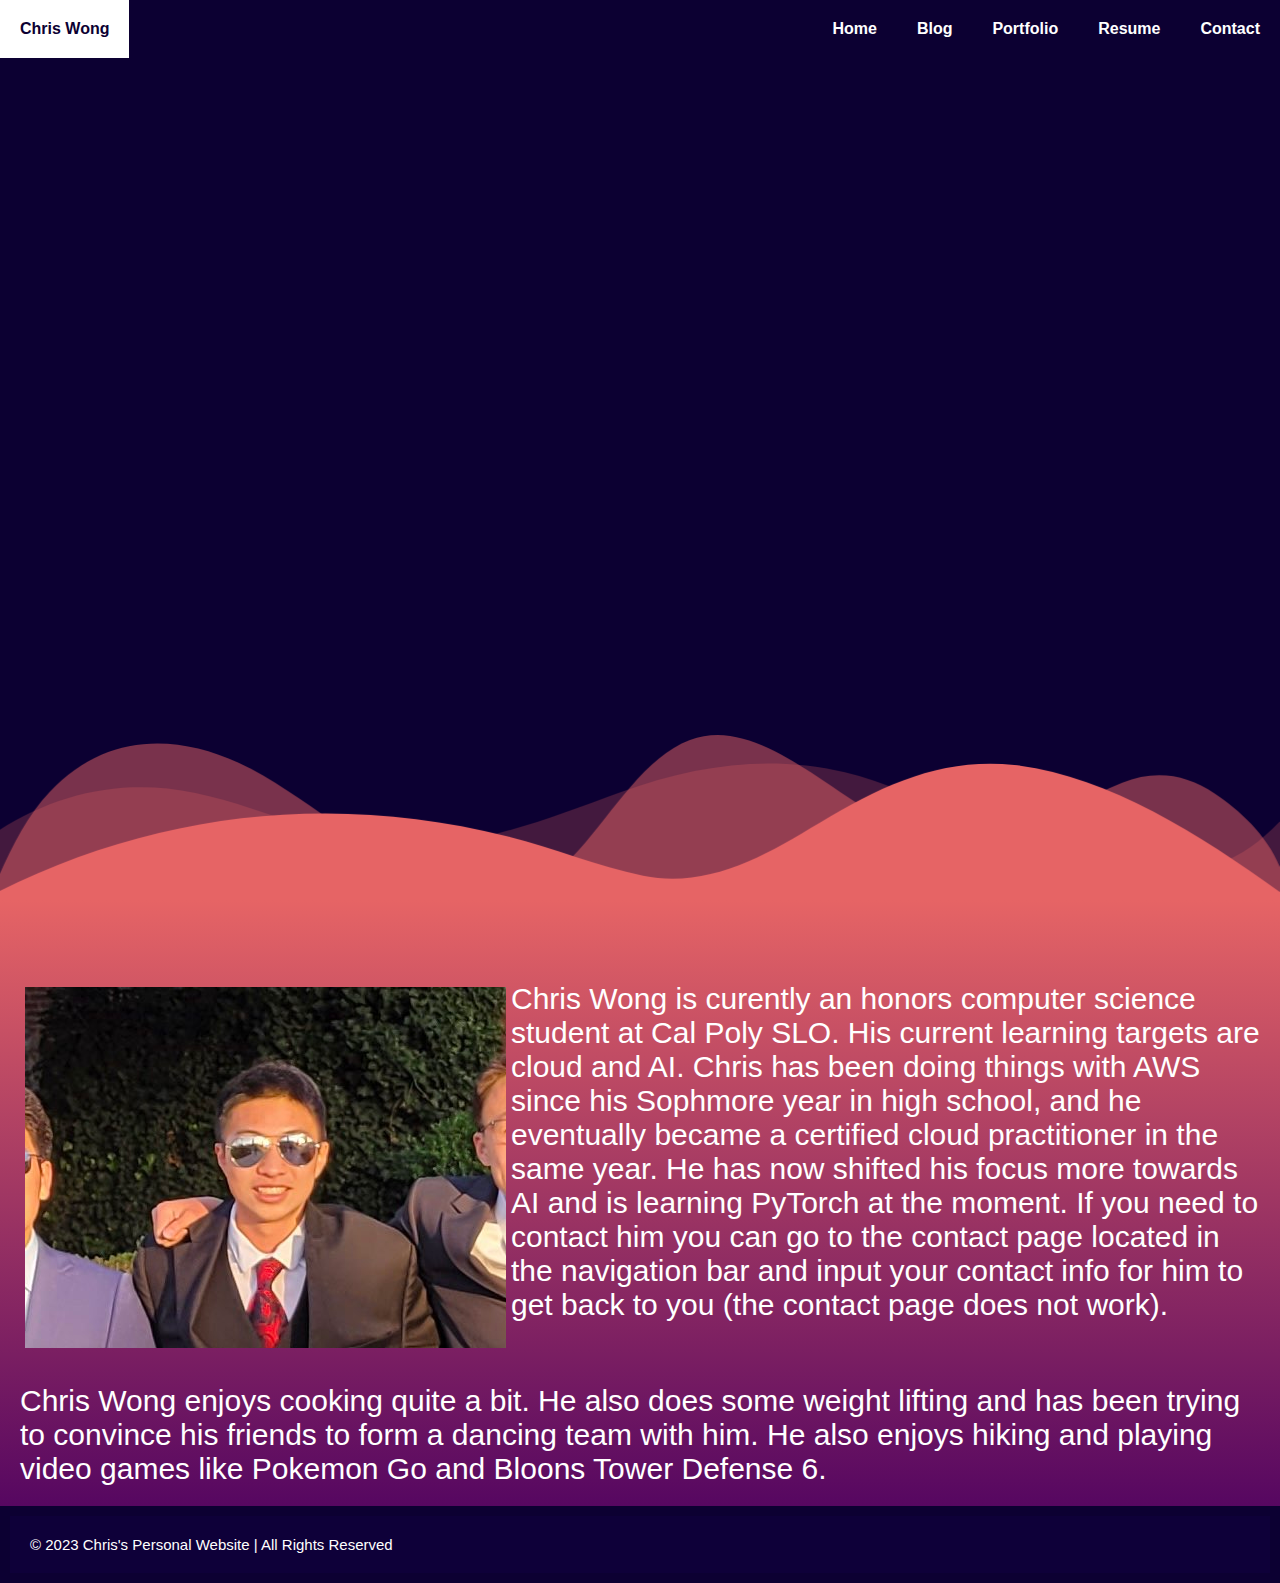
<file: index.html>
<!DOCTYPE html>
<html>
  <head>
    <title>Chris Wong</title>
    <link rel="stylesheet" href="styles.css" />
  </head>

  <body>
    <nav class="navbar">
      <ul class="nav-list">
        <a href="contact.html">Contact</a>
        <a href="resume.html">Resume</a>
        <a href="portfolio.html">Portfolio</a>
        <a href="blog.html">Blog</a>
        <a href="index.html">Home</a>
        <div class="logo">
          <a href="index.html">Chris Wong</a>
        </div>
      </ul>
    </nav>
    <main>
      <div class="wrapper">
        <h1 class="page_title">Chris Wong</h1>
      </div>
      <div class="about">
        <div class="about-text">
          <h2 class="about-me">About Me</h2>
          <div class="border">
            <div class="about-image">
              <img src="images/chris_image.jpg" alt="my pfp" />
            </div>
            <p class="content">
              Chris Wong is curently an honors computer science student at Cal
              Poly SLO. His current learning targets are cloud and AI. Chris has
              been doing things with AWS since his Sophmore year in high school,
              and he eventually became a certified cloud practitioner in the
              same year. He has now shifted his focus more towards AI and is
              learning PyTorch at the moment. If you need to contact him you can
              go to the contact page located in the navigation bar and input
              your contact info for him to get back to you (the contact page
              does not work).
            </p>
          </div>
          <div class="break"></div>
          <h2 class="about-me">Hobbies</h2>
          <p class="content">
            Chris Wong enjoys cooking quite a bit. He also does some weight
            lifting and has been trying to convince his friends to form a
            dancing team with him. He also enjoys hiking and playing video games
            like Pokemon Go and Bloons Tower Defense 6.
          </p>
        </div>
      </div>
      <div class="wave">
        <svg
          data-name="Layer 1"
          xmlns="http://www.w3.org/2000/svg"
          viewBox="0 0 1200 120"
          preserveAspectRatio="none"
        >
          <path
            d="M0,0V46.29c47.79,22.2,103.59,32.17,158,28,70.36-5.37,136.33-33.31,206.8-37.5C438.64,32.43,512.34,53.67,583,72.05c69.27,18,138.3,24.88,209.4,13.08,36.15-6,69.85-17.84,104.45-29.34C989.49,25,1113-14.29,1200,52.47V0Z"
            opacity=".25"
            class="shape-fill"
          ></path>
          <path
            d="M0,0V15.81C13,36.92,27.64,56.86,47.69,72.05,99.41,111.27,165,111,224.58,91.58c31.15-10.15,60.09-26.07,89.67-39.8,40.92-19,84.73-46,130.83-49.67,36.26-2.85,70.9,9.42,98.6,31.56,31.77,25.39,62.32,62,103.63,73,40.44,10.79,81.35-6.69,119.13-24.28s75.16-39,116.92-43.05c59.73-5.85,113.28,22.88,168.9,38.84,30.2,8.66,59,6.17,87.09-7.5,22.43-10.89,48-26.93,60.65-49.24V0Z"
            opacity=".5"
            class="shape-fill"
          ></path>
          <path
            d="M0,0V5.63C149.93,59,314.09,71.32,475.83,42.57c43-7.64,84.23-20.12,127.61-26.46,59-8.63,112.48,12.24,165.56,35.4C827.93,77.22,886,95.24,951.2,90c86.53-7,172.46-45.71,248.8-84.81V0Z"
            class="shape-fill"
          ></path>
        </svg>
      </div>
    </main>
    <footer class="footer">
      © 2023 Chris's Personal Website | All Rights Reserved
    </footer>
  </body>
</html>
</file>
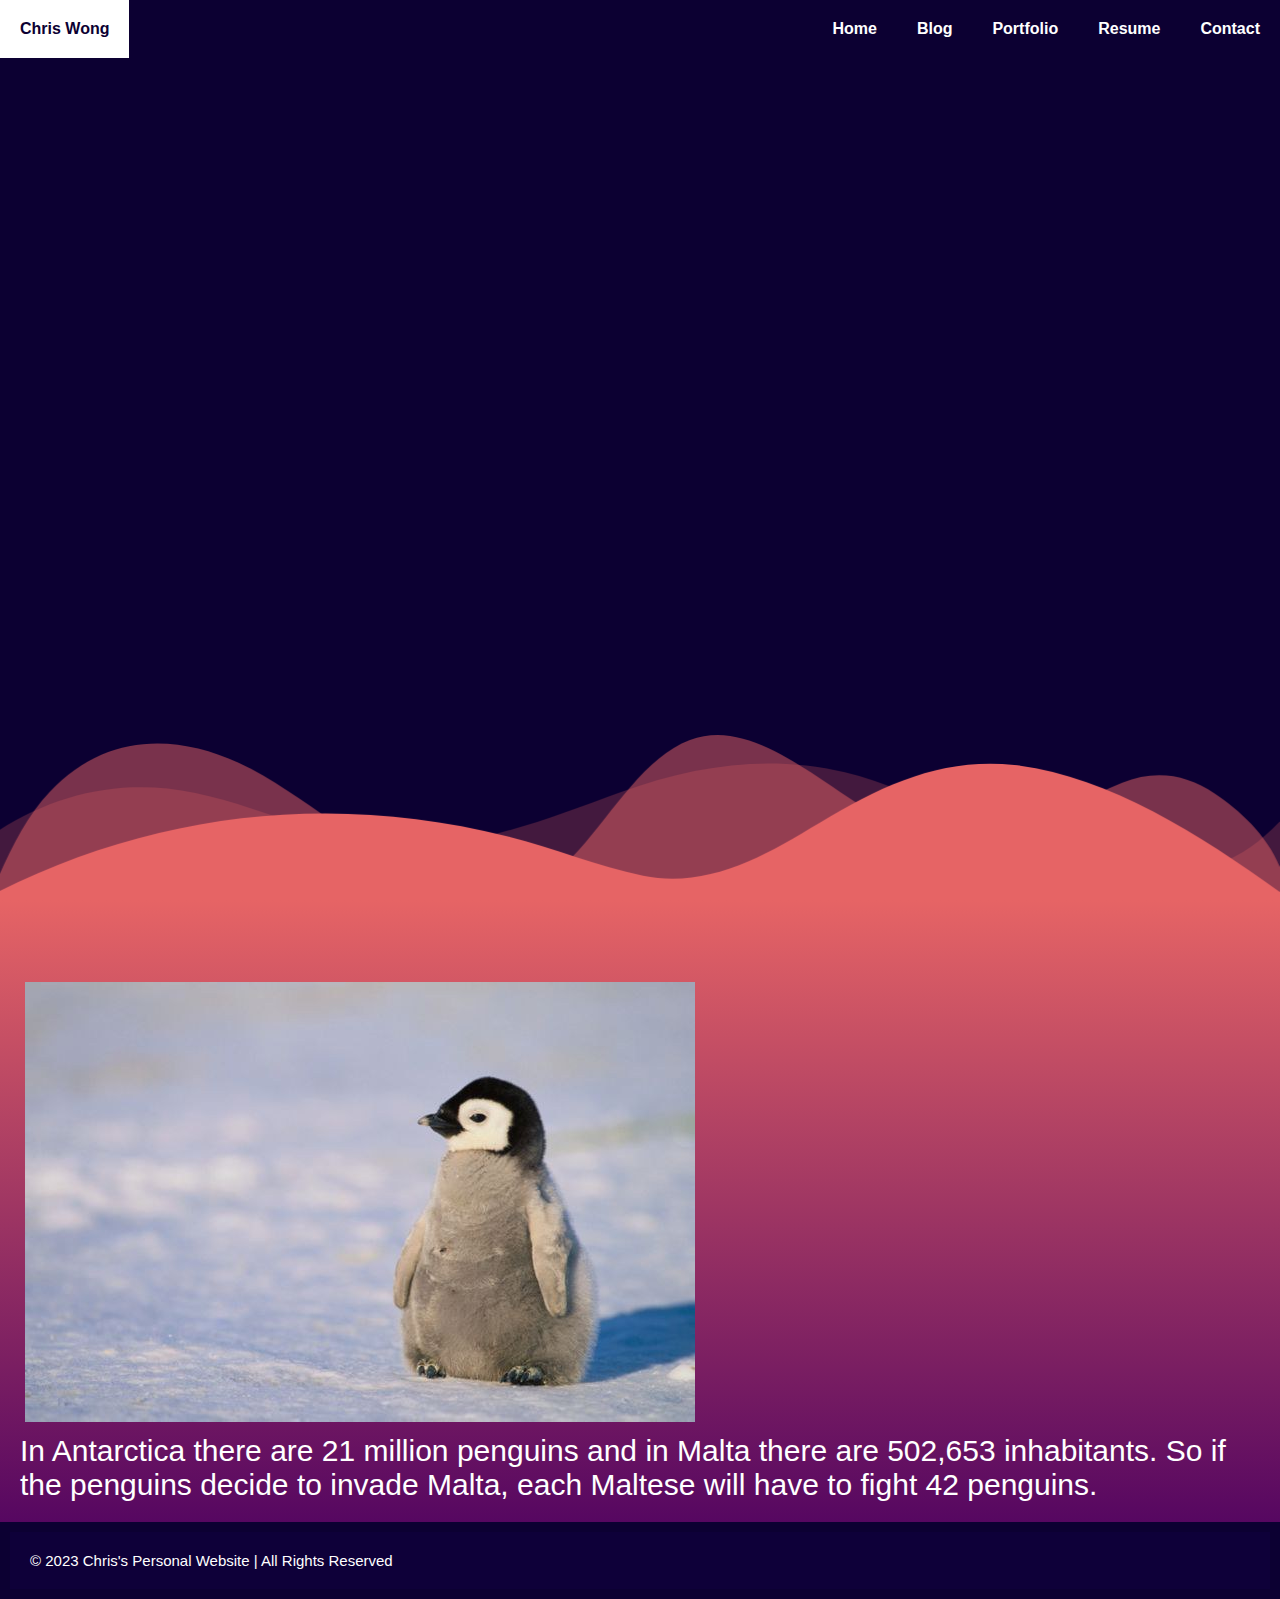
<file: blog.html>
<!DOCTYPE html>
<html>
  <head>
    <title>Chris Wong</title>
    <link rel="stylesheet" href="styles.css" />
  </head>

  <body>
    <nav class="navbar">
      <ul class="nav-list">
        <a href="contact.html">Contact</a>
        <a href="resume.html">Resume</a>
        <a href="portfolio.html">Portfolio</a>
        <a href="blog.html">Blog</a>
        <a href="index.html">Home</a>
        <div class="logo">
          <a href="index.html">Chris Wong</a>
        </div>
      </ul>
    </nav>
    <main>
      <div class="wrapper">
        <h1 class="page_title">Blog</h1>
      </div>
      <div class="about">
        <div class="about-text">
          <h2 class="about-me">Penguins</h2>
          <div class="border">
            <div class="blog-image">
              <img src="images/penpen.jpeg" alt="penguin" />
            </div>
            <p class="content">
              In Antarctica there are 21 million penguins and in Malta there are
              502,653 inhabitants. So if the penguins decide to invade Malta,
              each Maltese will have to fight 42 penguins.
            </p>
          </div>
        </div>
      </div>
      <div class="wave">
        <svg
          data-name="Layer 1"
          xmlns="http://www.w3.org/2000/svg"
          viewBox="0 0 1200 120"
          preserveAspectRatio="none"
        >
          <path
            d="M0,0V46.29c47.79,22.2,103.59,32.17,158,28,70.36-5.37,136.33-33.31,206.8-37.5C438.64,32.43,512.34,53.67,583,72.05c69.27,18,138.3,24.88,209.4,13.08,36.15-6,69.85-17.84,104.45-29.34C989.49,25,1113-14.29,1200,52.47V0Z"
            opacity=".25"
            class="shape-fill"
          ></path>
          <path
            d="M0,0V15.81C13,36.92,27.64,56.86,47.69,72.05,99.41,111.27,165,111,224.58,91.58c31.15-10.15,60.09-26.07,89.67-39.8,40.92-19,84.73-46,130.83-49.67,36.26-2.85,70.9,9.42,98.6,31.56,31.77,25.39,62.32,62,103.63,73,40.44,10.79,81.35-6.69,119.13-24.28s75.16-39,116.92-43.05c59.73-5.85,113.28,22.88,168.9,38.84,30.2,8.66,59,6.17,87.09-7.5,22.43-10.89,48-26.93,60.65-49.24V0Z"
            opacity=".5"
            class="shape-fill"
          ></path>
          <path
            d="M0,0V5.63C149.93,59,314.09,71.32,475.83,42.57c43-7.64,84.23-20.12,127.61-26.46,59-8.63,112.48,12.24,165.56,35.4C827.93,77.22,886,95.24,951.2,90c86.53-7,172.46-45.71,248.8-84.81V0Z"
            class="shape-fill"
          ></path>
        </svg>
      </div>
    </main>
    <footer class="footer">
      © 2023 Chris's Personal Website | All Rights Reserved
    </footer>
  </body>
</html>
</file>
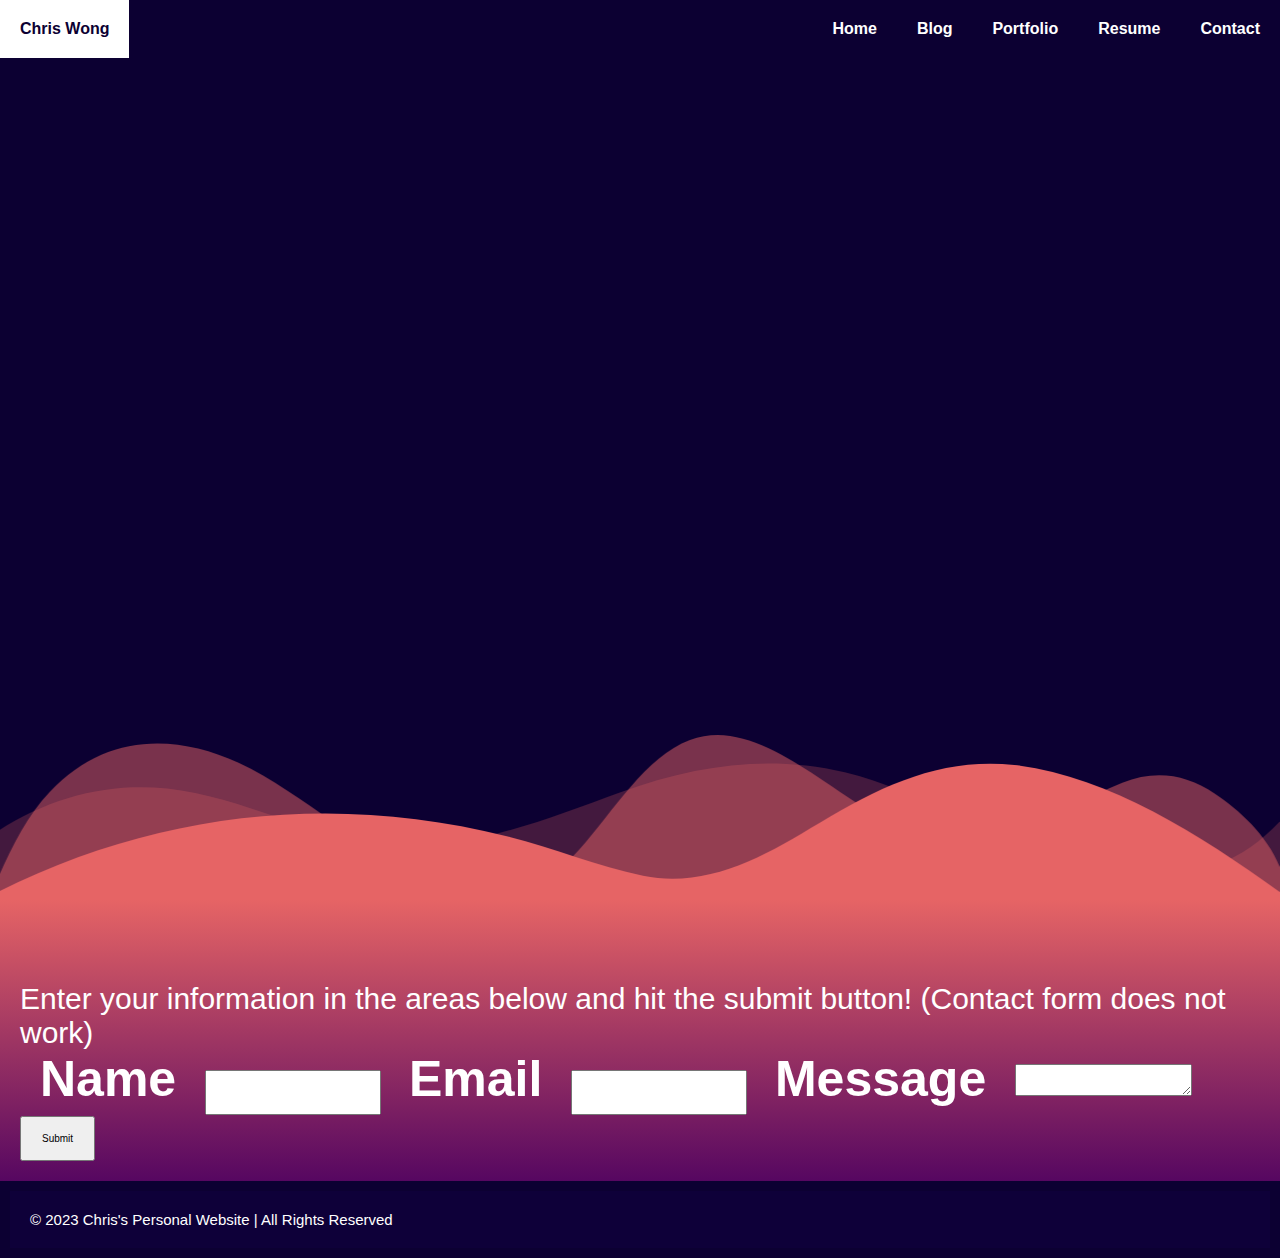
<file: contact.html>
<!DOCTYPE html>
<html>
  <head>
    <title>Chris Wong</title>
    <link rel="stylesheet" href="styles.css" />
  </head>

  <body>
    <nav class="navbar">
      <ul class="nav-list">
        <a href="contact.html">Contact</a>
        <a href="resume.html">Resume</a>
        <a href="portfolio.html">Portfolio</a>
        <a href="blog.html">Blog</a>
        <a href="index.html">Home</a>
        <div class="logo">
          <a href="index.html">Chris Wong</a>
        </div>
      </ul>
    </nav>
    <main>
      <div class="wrapper">
        <h1 class="page_title">Contact</h1>
      </div>
      <div class="about">
        <div class="about-text">
          <h2 class="about-me">How To Contact</h2>
          <div class="border">
            <p class="content">
              Enter your information in the areas below and hit the submit
              button! (Contact form does not work)
            </p>
            <form id="contact-form">
              <label for="name">Name</label>
              <input type="text" id="name" name="name" required />

              <label for="email">Email</label>
              <input type="email" id="email" name="email" required />

              <label for="message">Message</label>
              <textarea id="message" name="message"></textarea>

              <input type="submit" />
            </form>
          </div>
        </div>
      </div>
      <div class="wave">
        <svg
          data-name="Layer 1"
          xmlns="http://www.w3.org/2000/svg"
          viewBox="0 0 1200 120"
          preserveAspectRatio="none"
        >
          <path
            d="M0,0V46.29c47.79,22.2,103.59,32.17,158,28,70.36-5.37,136.33-33.31,206.8-37.5C438.64,32.43,512.34,53.67,583,72.05c69.27,18,138.3,24.88,209.4,13.08,36.15-6,69.85-17.84,104.45-29.34C989.49,25,1113-14.29,1200,52.47V0Z"
            opacity=".25"
            class="shape-fill"
          ></path>
          <path
            d="M0,0V15.81C13,36.92,27.64,56.86,47.69,72.05,99.41,111.27,165,111,224.58,91.58c31.15-10.15,60.09-26.07,89.67-39.8,40.92-19,84.73-46,130.83-49.67,36.26-2.85,70.9,9.42,98.6,31.56,31.77,25.39,62.32,62,103.63,73,40.44,10.79,81.35-6.69,119.13-24.28s75.16-39,116.92-43.05c59.73-5.85,113.28,22.88,168.9,38.84,30.2,8.66,59,6.17,87.09-7.5,22.43-10.89,48-26.93,60.65-49.24V0Z"
            opacity=".5"
            class="shape-fill"
          ></path>
          <path
            d="M0,0V5.63C149.93,59,314.09,71.32,475.83,42.57c43-7.64,84.23-20.12,127.61-26.46,59-8.63,112.48,12.24,165.56,35.4C827.93,77.22,886,95.24,951.2,90c86.53-7,172.46-45.71,248.8-84.81V0Z"
            class="shape-fill"
          ></path>
        </svg>
      </div>
    </main>
    <footer class="footer">
      © 2023 Chris's Personal Website | All Rights Reserved
    </footer>
  </body>
</html>
</file>
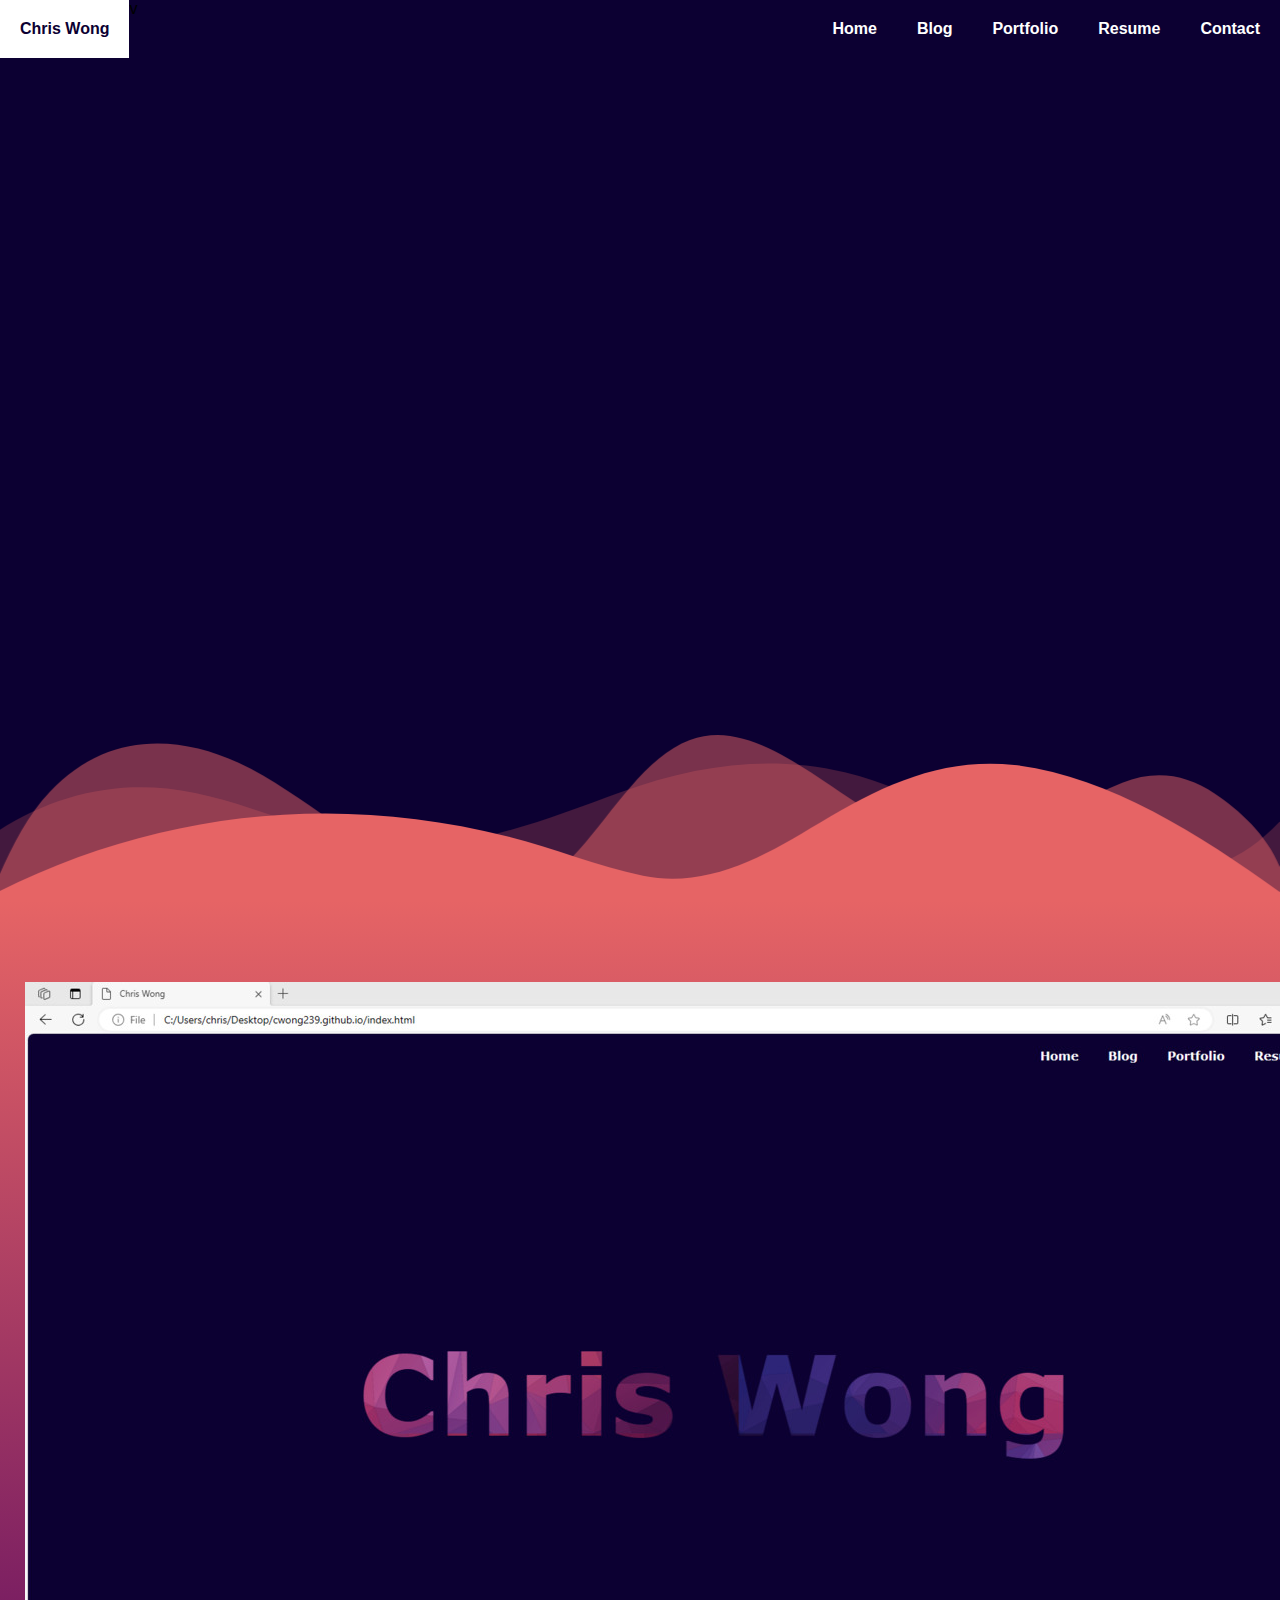
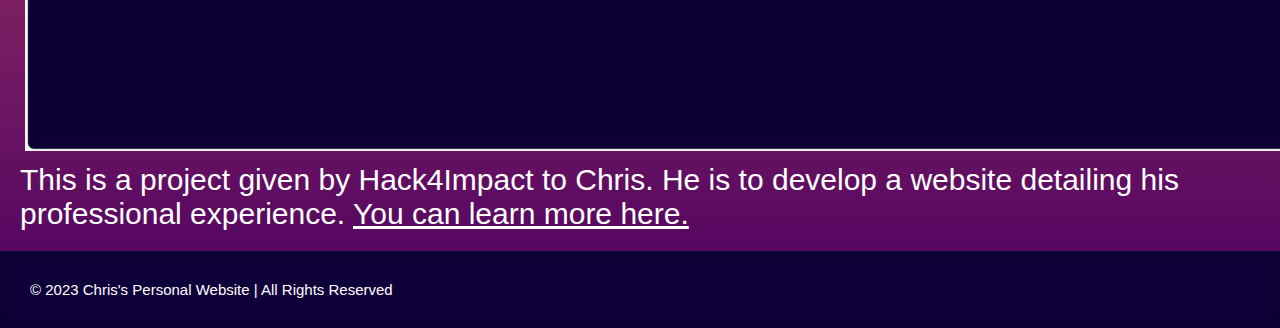
<file: portfolio.html>
<!DOCTYPE html>
<html>
  <head>
    <title>Chris Wong</title>
    <link rel="stylesheet" href="styles.css" />
  </head>

  <body>
    <nav class="navbar">
      <ul class="nav-list">
        <a href="contact.html">Contact</a>
        <a href="resume.html">Resume</a>
        <a href="portfolio.html">Portfolio</a>
        <a href="blog.html">Blog</a>
        <a href="index.html">Home</a>
        <div class="logo">
          <a href="index.html">Chris Wong</a>
        </div>v
      </ul>
    </nav>
    <main>
      <div class="project">
        <div class="wrapper">
          <h1 class="page_title">Portfolio</h1>
        </div>
        <div class="about">
          <div class="about-text">
            <h2 class="about-me">Chris's Webpage</h2>
            <div class="border">
              <div class="port-image">
                <img src="images/webpage.jpeg" alt="webpage" />
              </div>
              <p class="content">
                This is a project given by Hack4Impact to Chris. 
                He is to develop a website detailing his professional experience.
                <a href="index.html"> You can learn more here.</a>
              </p>
            </div>
          </div>
        </div>
        <div class="wave">
          <svg
            data-name="Layer 1"
            xmlns="http://www.w3.org/2000/svg"
            viewBox="0 0 1200 120"
            preserveAspectRatio="none"
          >
            <path
              d="M0,0V46.29c47.79,22.2,103.59,32.17,158,28,70.36-5.37,136.33-33.31,206.8-37.5C438.64,32.43,512.34,53.67,583,72.05c69.27,18,138.3,24.88,209.4,13.08,36.15-6,69.85-17.84,104.45-29.34C989.49,25,1113-14.29,1200,52.47V0Z"
              opacity=".25"
              class="shape-fill"
            ></path>
            <path
              d="M0,0V15.81C13,36.92,27.64,56.86,47.69,72.05,99.41,111.27,165,111,224.58,91.58c31.15-10.15,60.09-26.07,89.67-39.8,40.92-19,84.73-46,130.83-49.67,36.26-2.85,70.9,9.42,98.6,31.56,31.77,25.39,62.32,62,103.63,73,40.44,10.79,81.35-6.69,119.13-24.28s75.16-39,116.92-43.05c59.73-5.85,113.28,22.88,168.9,38.84,30.2,8.66,59,6.17,87.09-7.5,22.43-10.89,48-26.93,60.65-49.24V0Z"
              opacity=".5"
              class="shape-fill"
            ></path>
            <path
              d="M0,0V5.63C149.93,59,314.09,71.32,475.83,42.57c43-7.64,84.23-20.12,127.61-26.46,59-8.63,112.48,12.24,165.56,35.4C827.93,77.22,886,95.24,951.2,90c86.53-7,172.46-45.71,248.8-84.81V0Z"
              class="shape-fill"
            ></path>
          </svg>
        </div>
    </main>
    <footer class="footer">
      © 2023 Chris's Personal Website | All Rights Reserved
    </footer>
  </body>
</html>
</file>
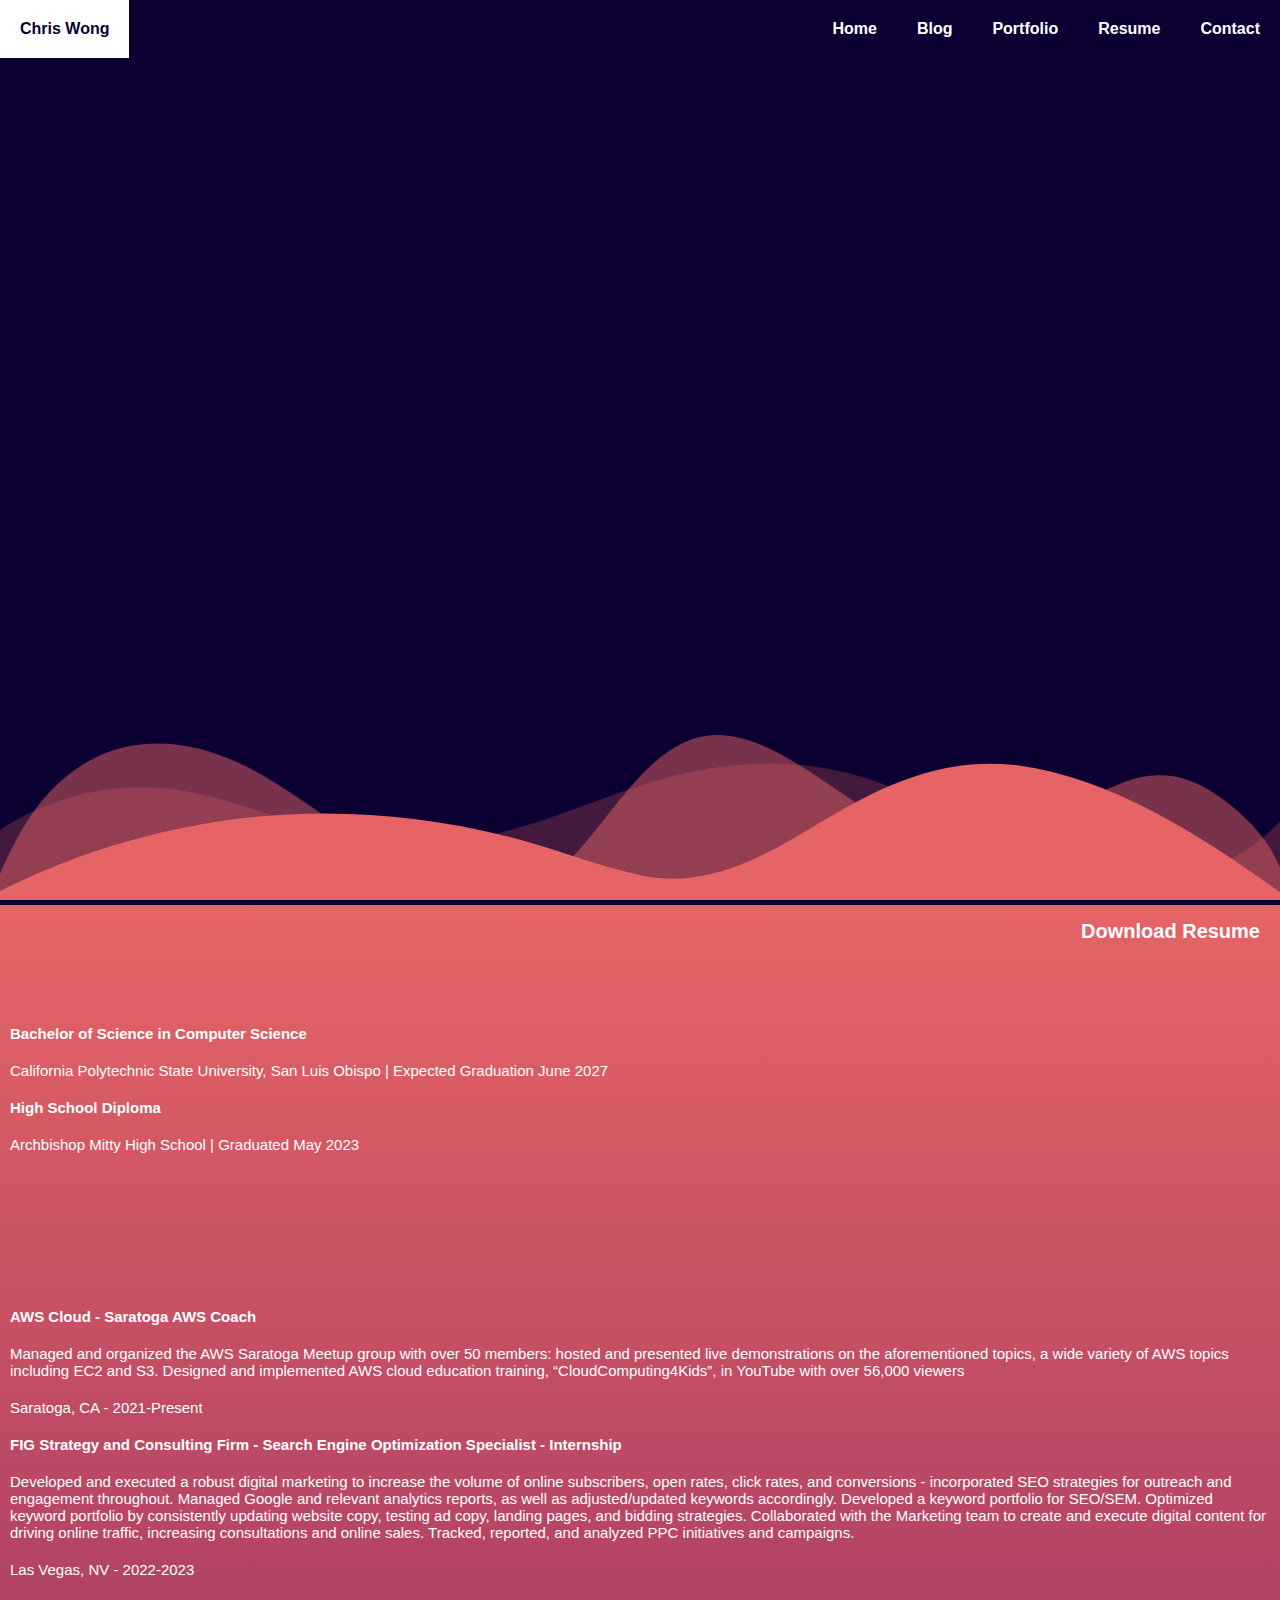
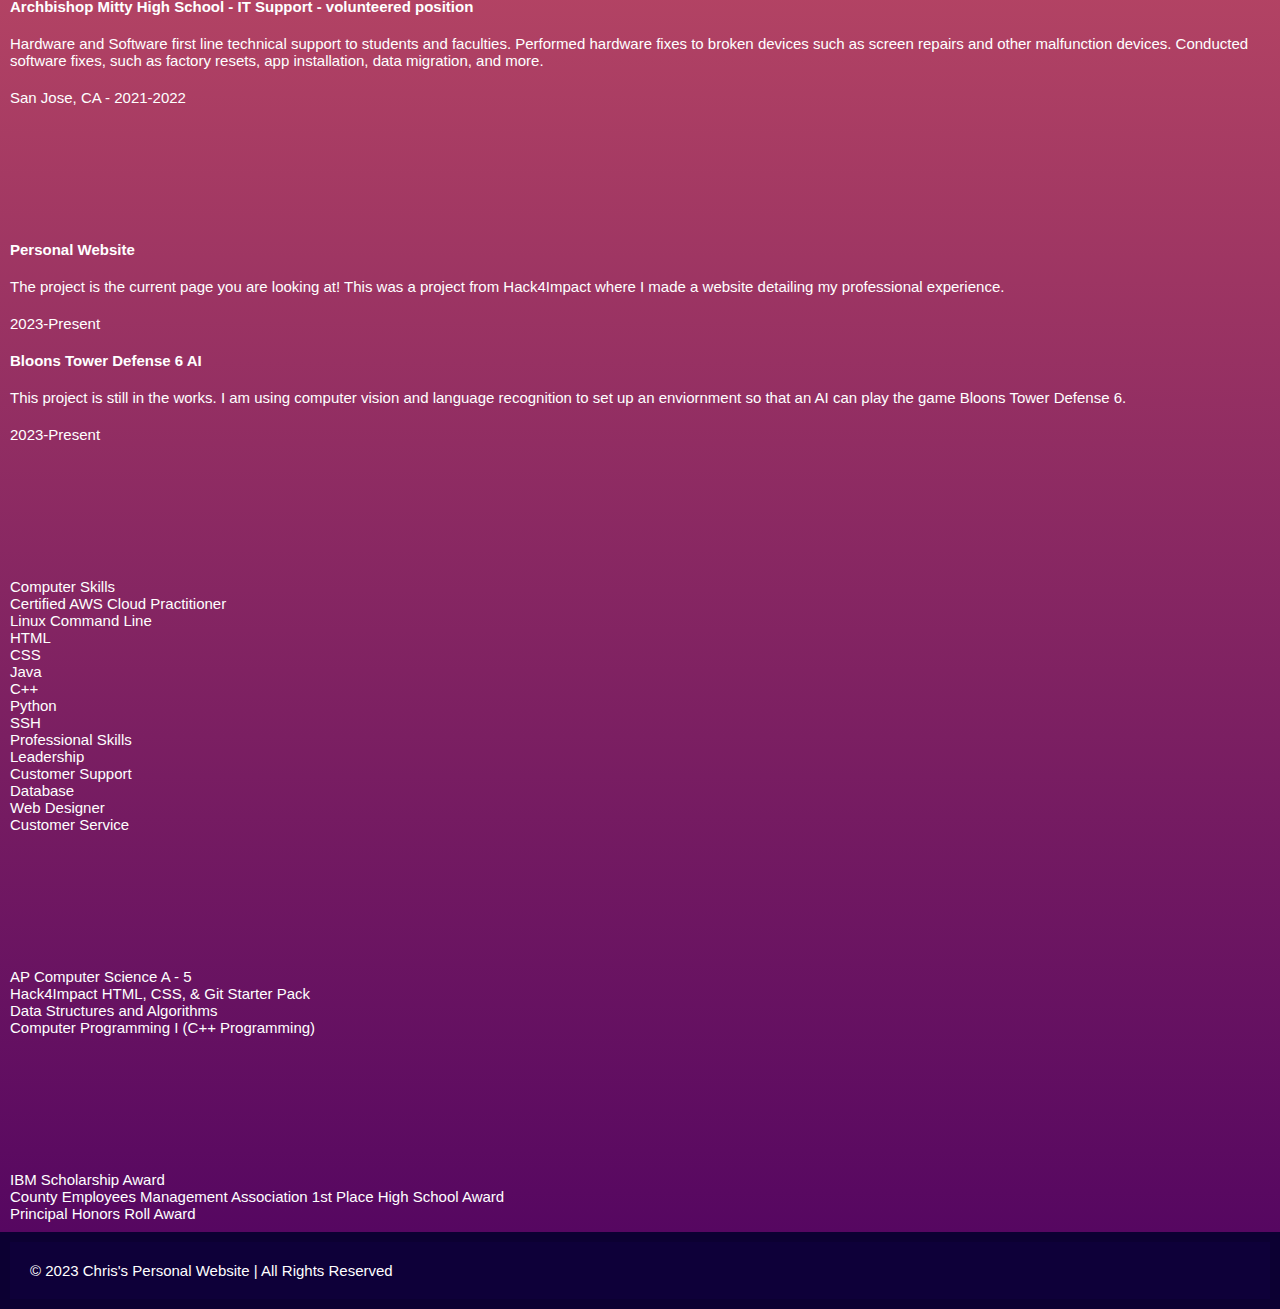
<file: resume.html>
<!DOCTYPE html>
<html>
  <head>
    <title>Chris Wong</title>
    <link rel="stylesheet" href="styles.css" />
  </head>
  <body>
    <nav class="navbar">
      <ul class="nav-list">
        <a href="contact.html">Contact</a>
        <a href="resume.html">Resume</a>
        <a href="portfolio.html">Portfolio</a>
        <a href="blog.html">Blog</a>
        <a href="index.html">Home</a>
        <div class="logo">
          <a href="index.html">Chris Wong</a>
        </div>
      </ul>
    </nav>
    <main>
      <div class="resume">
        <div class="wrapper">
          <h1 class="page_title">Resume</h1>
        </div>
        <div class="resume-down">
          <a href="files/Resume, Christopher_Wong, 2023.pdf" download>
            Download Resume
          </a>
        </div>
        <div class="all-resume">
          <section class="section">
            <h2 class="section-title">Education</h2>
            <div class="break1"></div>
            <div class="entry">
              <h3 class="entry-title">
                Bachelor of Science in Computer Science
              </h3>
              <p class="entry-info">
                California Polytechnic State University, San Luis Obispo |
                Expected Graduation June 2027
              </p>
              <h3 class="entry-title">High School Diploma</h3>
              <p class="entry-info">
                Archbishop Mitty High School | Graduated May 2023
              </p>
              <p class="entry-description"></p>
            </div>
          </section>

          <section class="section">
            <h2 class="section-title">Experience</h2>
            <div class="entry">
              <h3 class="entry-title">AWS Cloud - Saratoga AWS Coach</h3>
              <p class="entry-info">
                Managed and organized the AWS Saratoga Meetup group with over 50
                members: hosted and presented live demonstrations on the
                aforementioned topics, a wide variety of AWS topics including
                EC2 and S3. Designed and implemented AWS cloud education
                training, “CloudComputing4Kids”, in YouTube with over 56,000
                viewers
              </p>
              <p class="entry-description">Saratoga, CA - 2021-Present</p>

              <h3 class="entry-title">
                FIG Strategy and Consulting Firm - Search Engine Optimization
                Specialist - Internship
              </h3>
              <p class="entry-info">
                Developed and executed a robust digital marketing to increase
                the volume of online subscribers, open rates, click rates, and
                conversions - incorporated SEO strategies for outreach and
                engagement throughout. Managed Google and relevant analytics
                reports, as well as adjusted/updated keywords accordingly.
                Developed a keyword portfolio for SEO/SEM. Optimized keyword
                portfolio by consistently updating website copy, testing ad
                copy, landing pages, and bidding strategies. Collaborated with
                the Marketing team to create and execute digital content for
                driving online traffic, increasing consultations and online
                sales. Tracked, reported, and analyzed PPC initiatives and
                campaigns.
              </p>
              <p class="entry-description">Las Vegas, NV - 2022-2023</p>
            </div>

            <h3 class="entry-title">
              Archbishop Mitty High School - IT Support - volunteered position
            </h3>
            <p class="entry-info">
              Hardware and Software first line technical support to students and
              faculties. Performed hardware fixes to broken devices such as
              screen repairs and other malfunction devices. Conducted software
              fixes, such as factory resets, app installation, data migration,
              and more.
            </p>
            <p class="entry-description">San Jose, CA - 2021-2022</p>
          </section>

          <section class="section">
            <h2 class="section-title">Projects</h2>
            <div class="break"></div>
            <div class="entry">
              <h3 class="entry-title">Personal Website</h3>
              <p class="entry-info">
                The project is the current page you are looking at! This was a
                project from Hack4Impact where I made a website detailing my
                professional experience.
              </p>
              <p class="entry-description">2023-Present</p>

              <h3 class="entry-title">Bloons Tower Defense 6 AI</h3>
              <p class="entry-info">
                This project is still in the works. I am using computer vision
                and language recognition to set up an enviornment so that an AI
                can play the game Bloons Tower Defense 6.
              </p>
              <p class="entry-description">2023-Present</p>
            </div>
          </section>

          <section class="section">
            <h2 class="section-title">Skills</h2>
            <div class="skills">
              <ul class="skill-list">
                <li class="skill1">
                  Computer Skills
                  <ul>
                    <li>Certified AWS Cloud Practitioner</li>
                    <li>Linux Command Line</li>
                    <li>HTML</li>
                    <li>CSS</li>
                    <li>Java</li>
                    <li>C++</li>
                    <li>Python</li>
                    <li>SSH</li>
                  </ul>
                </li>
                <li class="skill2">
                  Professional Skills
                  <ul>
                    <li>Leadership</li>
                    <li>Customer Support</li>
                    <li>Database</li>
                    <li>Web Designer</li>
                    <li>Customer Service</li>
                  </ul>
                </li>
              </ul>
            </div>
          </section>

          <section class="section">
            <h2 class="section-title">Coursework</h2>
            <ul class="course-list">
              <li>AP Computer Science A - 5</li>
              <li>Hack4Impact HTML, CSS, & Git Starter Pack</li>
              <li>Data Structures and Algorithms</li>
              <li>Computer Programming I (C++ Programming)</li>
            </ul>
          </section>

          <section class="section">
            <h2 class="section-title">Awards</h2>
            <ul class="awards-list">
              <li>IBM Scholarship Award</li>
              <li>
                County Employees Management Association 1st Place High School
                Award
              </li>
              <li>Principal Honors Roll Award</li>
            </ul>
          </section>
        </div>
      </div>
      <div class="wave">
        <svg
          data-name="Layer 1"
          xmlns="http://www.w3.org/2000/svg"
          viewBox="0 0 1200 120"
          preserveAspectRatio="none"
        >
          <path
            d="M0,0V46.29c47.79,22.2,103.59,32.17,158,28,70.36-5.37,136.33-33.31,206.8-37.5C438.64,32.43,512.34,53.67,583,72.05c69.27,18,138.3,24.88,209.4,13.08,36.15-6,69.85-17.84,104.45-29.34C989.49,25,1113-14.29,1200,52.47V0Z"
            opacity=".25"
            class="shape-fill"
          ></path>
          <path
            d="M0,0V15.81C13,36.92,27.64,56.86,47.69,72.05,99.41,111.27,165,111,224.58,91.58c31.15-10.15,60.09-26.07,89.67-39.8,40.92-19,84.73-46,130.83-49.67,36.26-2.85,70.9,9.42,98.6,31.56,31.77,25.39,62.32,62,103.63,73,40.44,10.79,81.35-6.69,119.13-24.28s75.16-39,116.92-43.05c59.73-5.85,113.28,22.88,168.9,38.84,30.2,8.66,59,6.17,87.09-7.5,22.43-10.89,48-26.93,60.65-49.24V0Z"
            opacity=".5"
            class="shape-fill"
          ></path>
          <path
            d="M0,0V5.63C149.93,59,314.09,71.32,475.83,42.57c43-7.64,84.23-20.12,127.61-26.46,59-8.63,112.48,12.24,165.56,35.4C827.93,77.22,886,95.24,951.2,90c86.53-7,172.46-45.71,248.8-84.81V0Z"
            class="shape-fill"
          ></path>
        </svg>
      </div>
    </main>
    <footer class="footer">
      © 2023 Chris's Personal Website | All Rights Reserved
    </footer>
  </body>
</html>
</file>
<file: styles.css>
* {
  margin: 0;
  padding: 0;
  font-family: Verdana, sans-serif;
}
body {
  background-color: #0c0032;
  margin: 0;
  padding: 0;
}
.wrapper {
  display: flex;
  height: 100vh;
  justify-content: center;
  align-items: center;
  max-width: 100%;
  font-size: 75px;
  text-align: center;
  color: #3500d3;
}

.page_title {
  background-image: url(https://cdn.pixabay.com/photo/2016/06/02/02/38/mesh-1430108_960_720.png);
  background-attachment: fixed;
  -webkit-text-fill-color: transparent;
  -webkit-background-clip: text;
}

.section-title {
  background-image: url(https://cdn.pixabay.com/photo/2016/06/02/02/38/mesh-1430108_960_720.png);
  background-attachment: fixed;
  -webkit-text-fill-color: transparent;
  -webkit-background-clip: text;
  margin: 5px;
  height: 10vh;
  max-width: 100%;
  font-size: 45px;
  text-align: left;
  color: #3500d3;
  margin-bottom: 20px;
  z-index: 2;
  position: flex;
}

.skill-list,
.entry-title,
.course-list,
.awards-list,
.entry-description,
.entry-info {
  padding: 10px;
  color: #ffffff;
  position: flex;
  z-index: -1;
  font-size: 15px;
}

.nav-list {
  background-color: #0c0032;
  top: 0%;
  width: 100%;
  left: 0%;
  margin-bottom: 30px;
  position: fixed;
  z-index: 1;
}
.nav-list a {
  float: right;
  color: #ffffff;
  padding: 20px 20px;
  text-decoration: none;
  display: block;
  text-align: center;
  font-weight: bold;
}
.nav-list a:hover {
  color: #0c0032;
  background: #ffffff;
}
.logo {
  float: left;
}
.about {
  background-image: linear-gradient(#e66465, #560761);
}

.about-me {
  background-image: url(https://cdn.pixabay.com/photo/2016/06/02/02/38/mesh-1430108_960_720.png);
  background-attachment: fixed;
  -webkit-text-fill-color: transparent;
  -webkit-background-clip: text;
  margin: 5px;
}
.all-resume {
  background-image: linear-gradient(#e66465, #560761);
}
.about-image {
  float: left;
  margin: 5px;
  border-radius: 100px;
  max-width: 70%;
  max-height: 70%;
}

.project-description,
.about-text {
  position: flex;
  padding: 20px 20px;
  font-size: 30px;
  color: #ffffff;
  background-clip: content-box;
}

.footer {
  position: flex;
  padding: 20px 20px;
  font-size: 15px;
  background-color: #0e0039;
  color: #ffffff;
  background-clip: content-box; /* <---- */
  margin: 10px;
  overflow: hidden;
  box-shadow: inset 0 0 0 100px #0e0039; /* <-- 10px spread radius */
}

.blog-image {
  margin: 5px;
  border-radius: 10px;
  max-width: 10%;
  max-height: 10%;
  object-fit: contain;
  display: block;
}
.port-image {
  margin: 5px;
  border-radius: 1px;
  max-width: 1%;
  max-height: 1%;
  object-fit: contain;
  display: block;
}
.learn {
  padding: 20px 20px;
  font-size: 20px;
  color: #ffffff;
  text-align: center;
  float: right;
  color: #ffffff;
  padding: 20px 20px;
  text-decoration: none;
  font-weight: bold;
}
.resume-down {
  font-size: 20px;
  color: #ffffff;
}
.learn,
.resume-down a {
  float: right;
  color: #ffffff;
  padding: 20px 20px;
  text-decoration: none;
  font-weight: bold;
}
.learn a:hover,
.resume-down a:hover {
  color: #0c0032;
  background: #ffffff;
}
.break {
  padding: 100px 20px;
}
.break {
  padding: 0px 20px;
}
.contact-form {
  color: #ffffff;
  float: center;
}

label {
  color: #ffffff;
  float: center;
  padding: 20px 20px;
  font-weight: bold;
  font-size: 50px;
}

input {
  color: #000000;
  float: center;
  padding: 15px 20px;
  font-size: 10px;
}
.content a {
  color: #ffffff;
}
.wave {
  position: absolute;
  bottom: 0;
  left: 0;
  width: 100%;
  overflow: hidden;
  line-height: 0;
  transform: rotate(180deg);
}

.wave svg {
  position: relative;
  display: block;
  width: calc(100% + 1.3px);
  height: 180px;
  transform: rotateY(180deg);
}

.wave .shape-fill {
  fill: #e66465;
}

/*

color scheme:
base - #0C0032
comp 1 - #190061
comp 2 - #240090
comp 3 - #3500D3
comp 4 - #282828
comp 5 - #e66465
comp 6 - #9198e5
text - #ffffff

used the free tool "https://www.shapedivider.app/" to get the waves

*/
</file>
